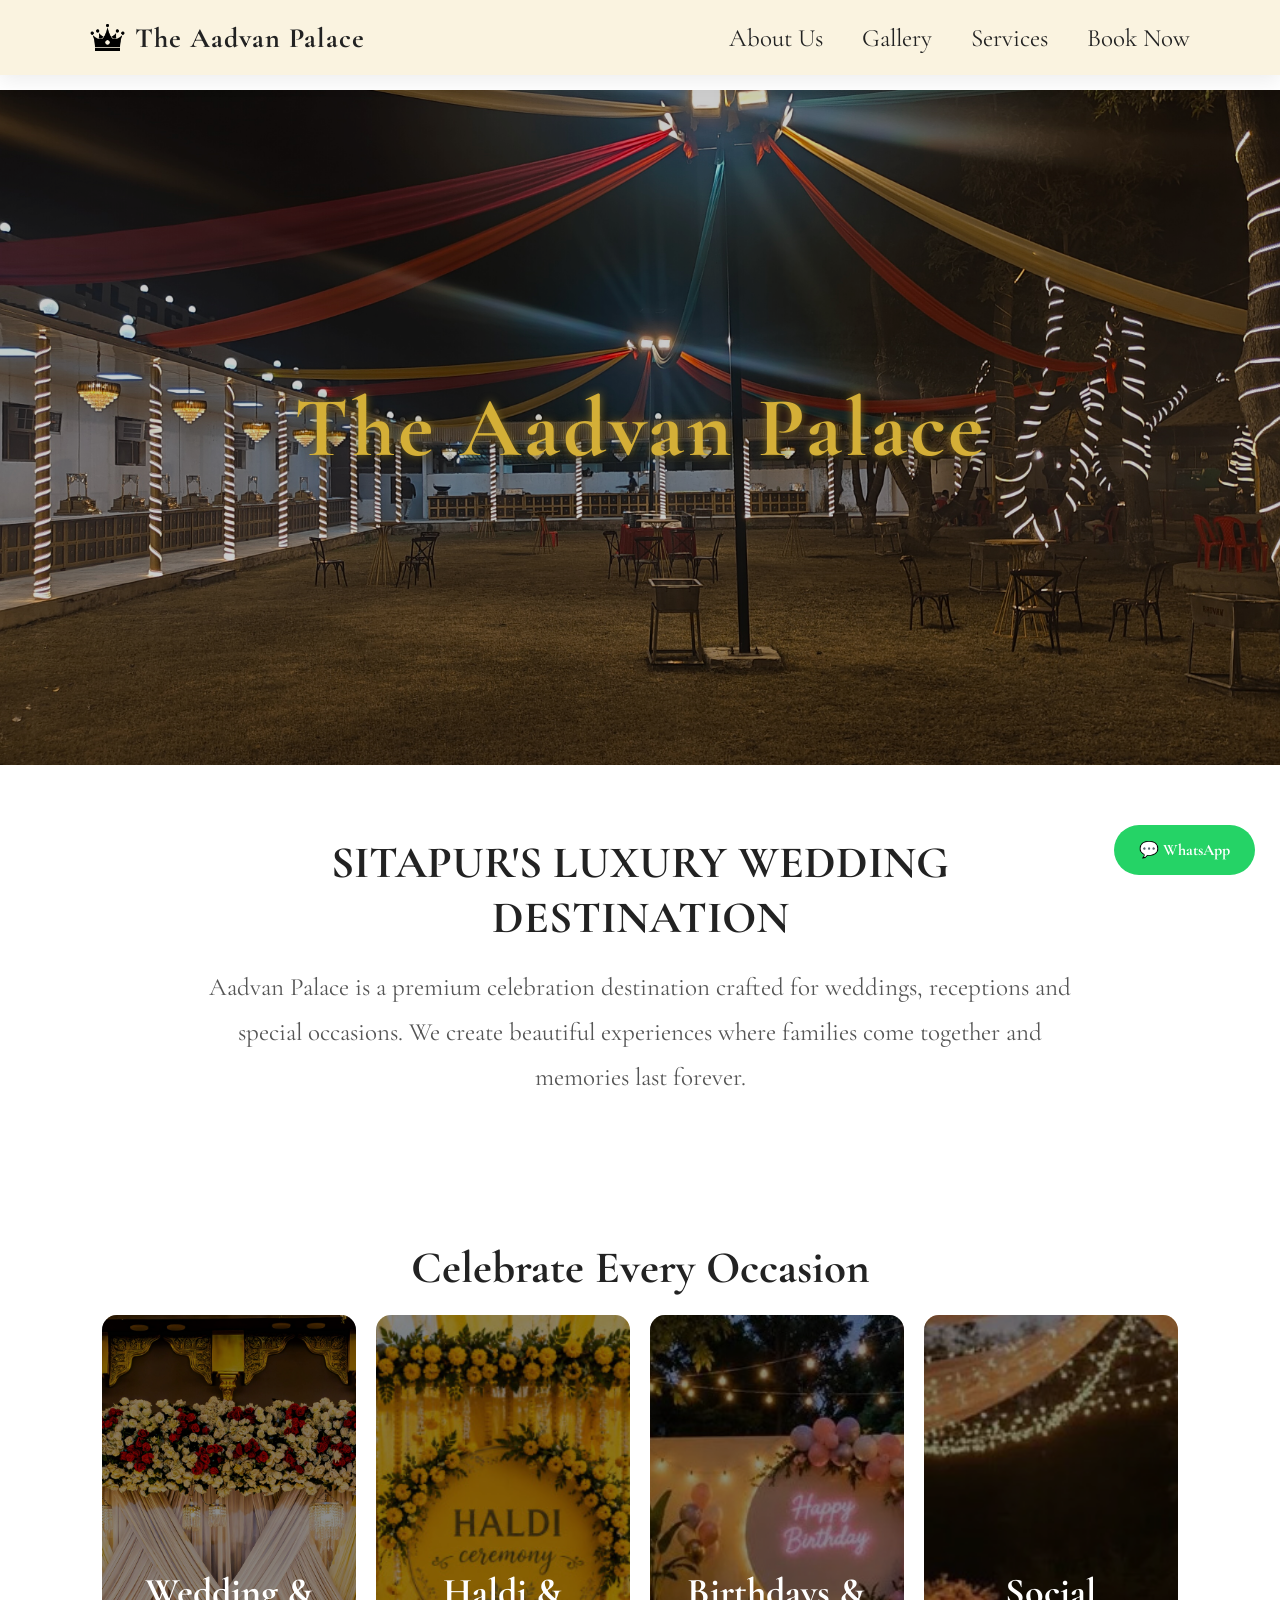
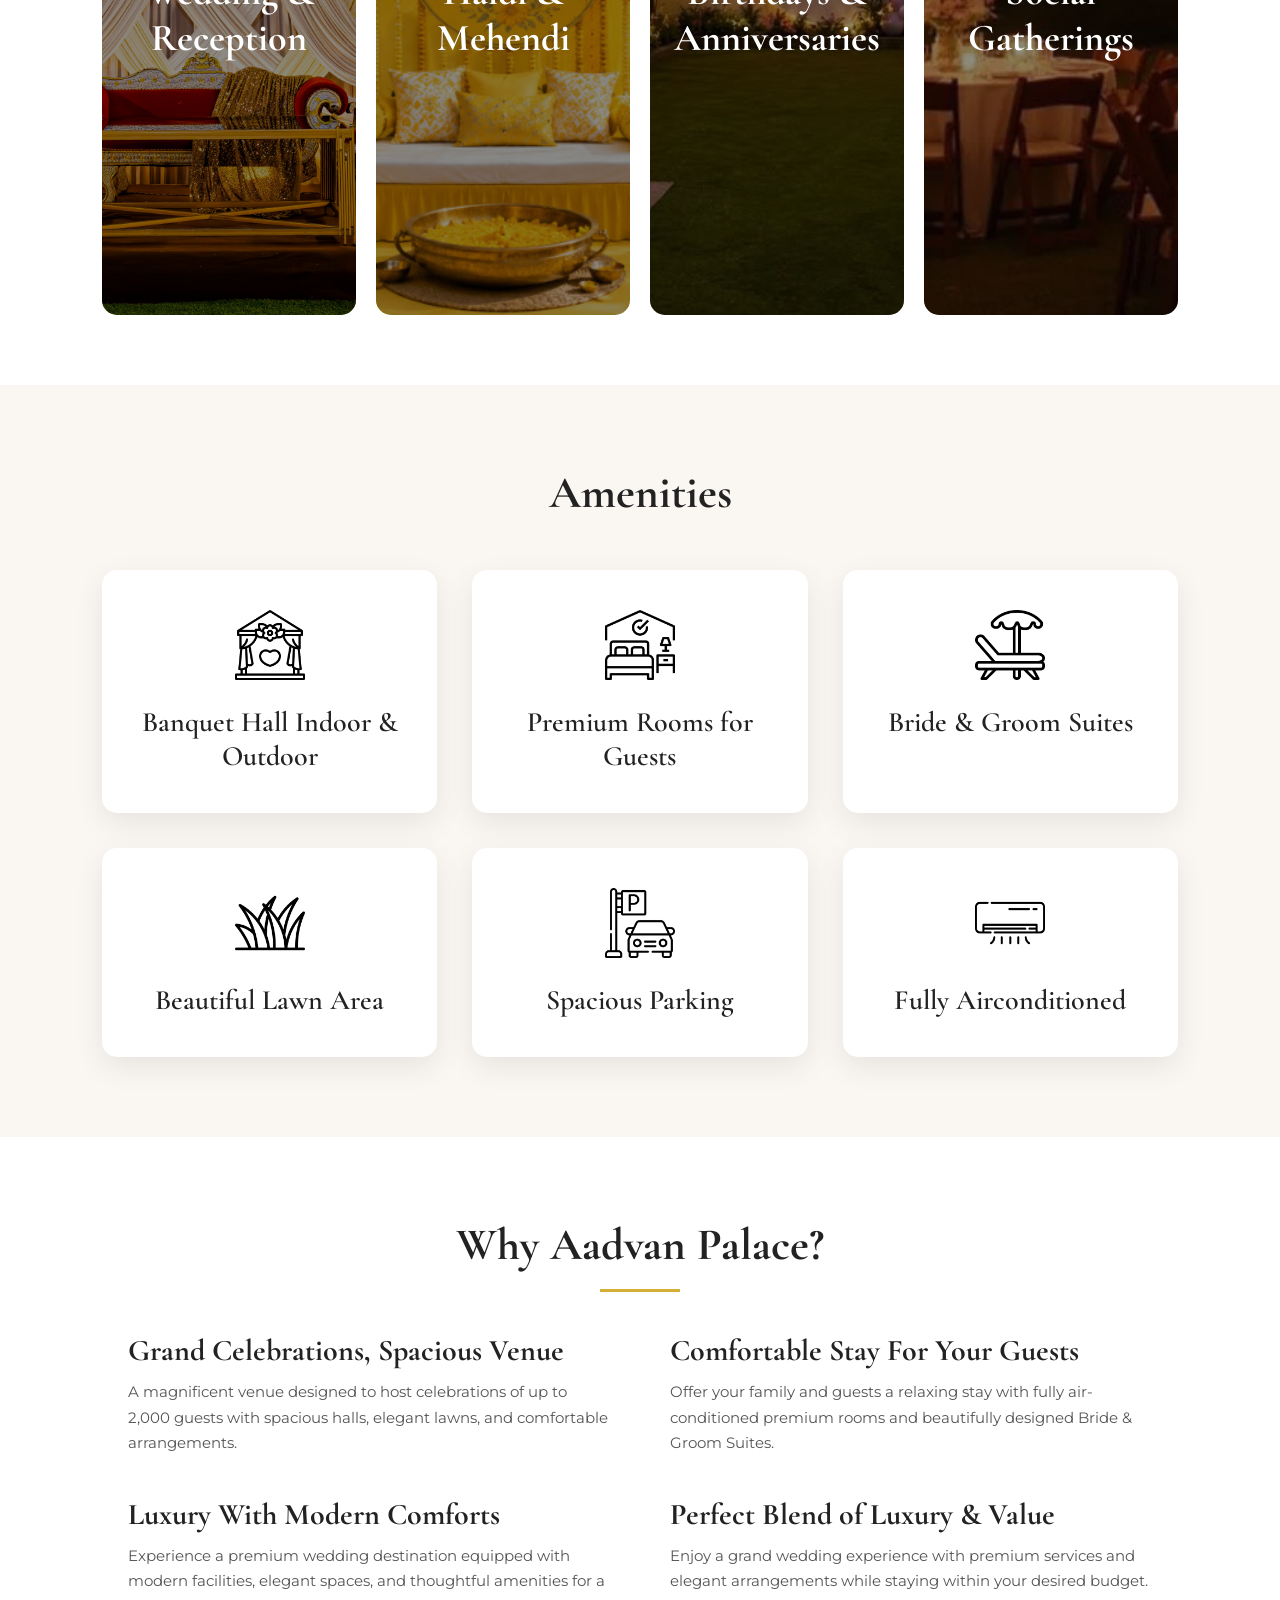
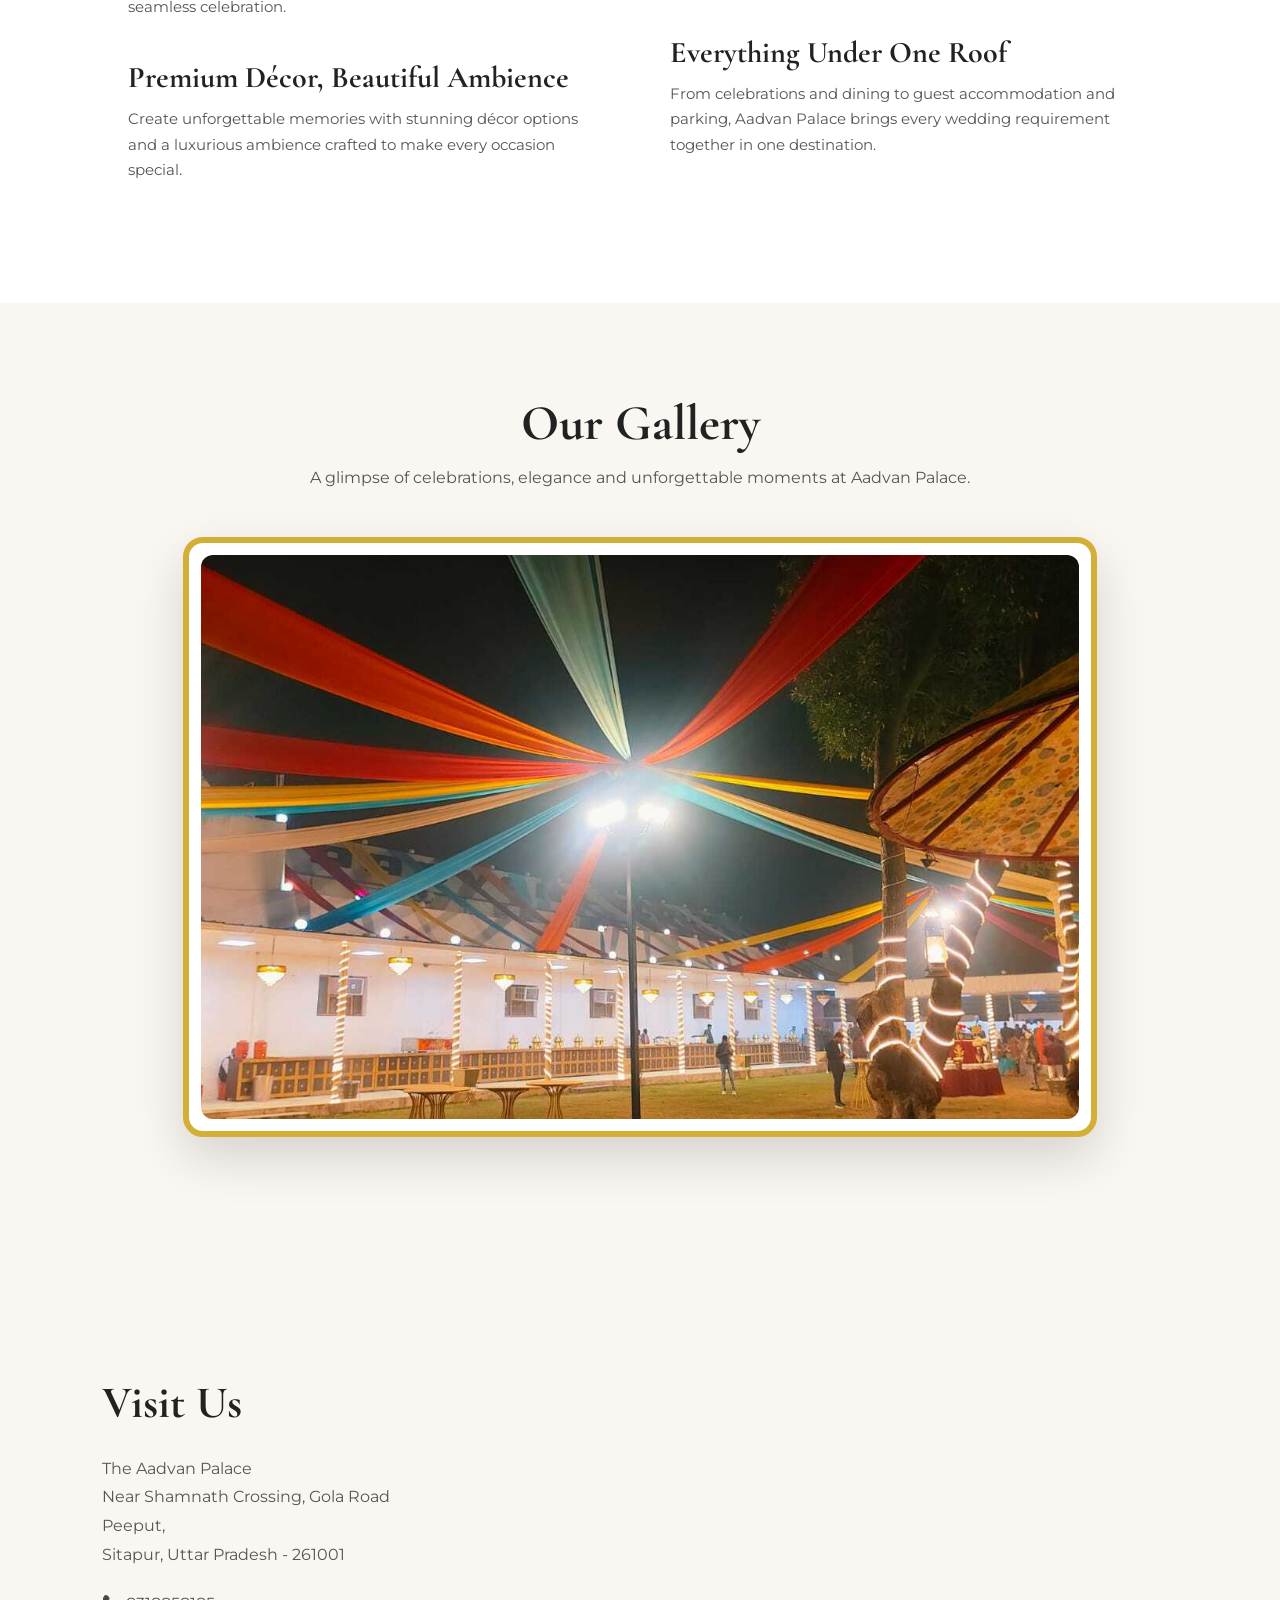
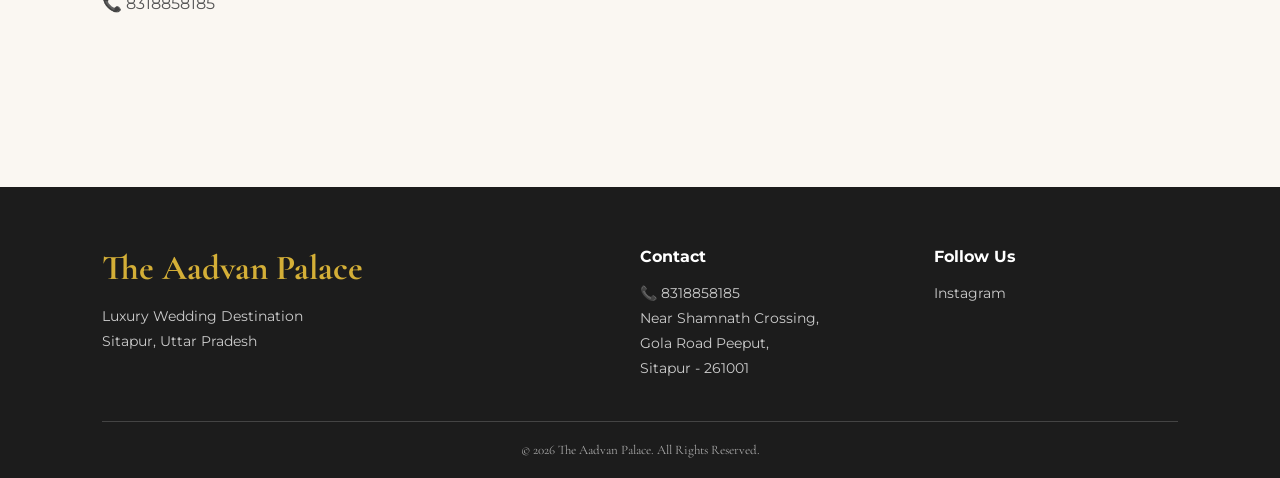
<file: index.html>
<!DOCTYPE html>
<html>
<head>
    <title>The Aadvan Palace</title>
    <link rel="stylesheet" href="style.css">
    
    <link href="https://fonts.googleapis.com/css2?family=Cormorant+Garamond:wght@500;600;700&family=Montserrat:wght@300;400;500&display=swap" rel="stylesheet">
    
</head>

<body>

<header>
    
<a href="index.html" class="logo">
    <img src="images/logo.png">
    <span>The Aadvan Palace</span>
</a>
    
    <nav>
        <a href="about.html">About Us</a>
        <a href="gallery.html">Gallery</a>
        <a href="#">Services</a>
        <a href="#">Book Now</a>
    </nav>
</header>


<section class="hero">

    <div class="hero-content">

  <h1>The Aadvan Palace</h1>


    </div>

</section>


<section class="about">

<h2>SITAPUR'S LUXURY WEDDING DESTINATION</h2>

<p>
Aadvan Palace is a premium celebration destination crafted for weddings,
receptions and special occasions. We create beautiful experiences where
families come together and memories last forever.
</p>

</section>


<section class="celebrations">

<h2>Celebrate Every Occasion</h2>

<div class="cards">

<div class="card wedding">
<h3>Wedding & Reception</h3>
</div>

<div class="card haldi">
<h3>Haldi & Mehendi</h3>
</div>

<div class="card birthday">
<h3>Birthdays & Anniversaries</h3>
</div>

<div class="card social">
<h3>Social Gatherings</h3>
</div>

</div>
</section>

    <section class="amenities">

<h2>Amenities</h2>

<div class="amenity-grid">

<div class="amenity">
<img src="images/banquet.png">
<h3>Banquet Hall Indoor & Outdoor</h3>
</div>

<div class="amenity">
<img src="images/rooms.png">
<h3>Premium Rooms for Guests</h3>
</div>

<div class="amenity">
<img src="images/suite.png">
<h3>Bride & Groom Suites</h3>
</div>

<div class="amenity">
<img src="images/lawn.png">
<h3>Beautiful Lawn Area</h3>
</div>

<div class="amenity">
<img src="images/parking.png">
<h3>Spacious Parking</h3>
</div>

<div class="amenity">
<img src="images/ac.png">
<h3>Fully Airconditioned</h3>
</div>

</div>

</section>

    <section class="why-aadvan">

<h2>Why Aadvan Palace?</h2>

<div class="why-container">

<div class="why-column">

<div class="why-item">
<h3>Grand Celebrations, Spacious Venue</h3>
<p>A magnificent venue designed to host celebrations of up to 2,000 guests with spacious halls, elegant lawns, and comfortable arrangements.</p>
</div>

<div class="why-item">
<h3>Luxury With Modern Comforts</h3>
<p>Experience a premium wedding destination equipped with modern facilities, elegant spaces, and thoughtful amenities for a seamless celebration.</p>
</div>

<div class="why-item">
<h3>Premium Décor, Beautiful Ambience</h3>
<p>Create unforgettable memories with stunning décor options and a luxurious ambience crafted to make every occasion special.</p>
</div>

</div>


<div class="why-column">

<div class="why-item">
<h3>Comfortable Stay For Your Guests</h3>
<p>Offer your family and guests a relaxing stay with fully air-conditioned premium rooms and beautifully designed Bride & Groom Suites.</p>
</div>

<div class="why-item">
<h3>Perfect Blend of Luxury & Value</h3>
<p>Enjoy a grand wedding experience with premium services and elegant arrangements while staying within your desired budget.</p>
</div>

<div class="why-item">
<h3>Everything Under One Roof</h3>
<p>From celebrations and dining to guest accommodation and parking, Aadvan Palace brings every wedding requirement together in one destination.</p>
</div>

</div>

</div>

</section>

    <section class="luxury-gallery">

<h2>Our Gallery</h2>

<p>
A glimpse of celebrations, elegance and unforgettable moments at Aadvan Palace.
</p>

<div class="gallery-frame">

<img id="gallery-image" src="images/gallery/gallery1.jpg">

</div>

</section>

    <section class="location">

<div class="location-info">

<h2>Visit Us</h2>

<p>
The Aadvan Palace<br>
Near Shamnath Crossing, Gola Road Peeput,<br>
Sitapur, Uttar Pradesh - 261001
</p>

<p>
📞 8318858185
</p>

</div>


<div class="map">

<iframe 
src="https://www.google.com/maps/embed?pb=!1m18!1m12!1m3!1d3536.099577955686!2d80.66773757611084!3d27.590442230636704!2m3!1f0!2f0!3f0!3m2!1i1024!2i768!4f13.1!3m3!1m2!1s0x399ed7fc6687936d%3A0x88c2ce3d3e775620!2sAadvan%20Resort!5e0!3m2!1sen!2sin!4v1784710762955!5m2!1sen!2sin" width="600" height="450" style="border:0;" allowfullscreen="" loading="lazy" referrerpolicy="strict-origin-when-cross-origin"
width="100%" 
height="400" 
style="border:0;" 
allowfullscreen="" 
loading="lazy">
</iframe>

</div>

</section>

    <footer>

<div class="footer-content">

<div>
<h3>The Aadvan Palace</h3>
<p>
Luxury Wedding Destination<br>
Sitapur, Uttar Pradesh
</p>
</div>


<div>
<h4>Contact</h4>
<p>📞 8318858185</p>
<p>Near Shamnath Crossing,<br>
Gola Road Peeput,<br>
Sitapur - 261001</p>
</div>


<div>
<h4>Follow Us</h4>
<a href="https://www.instagram.com/theaadvanpalace/" target="_blank">
Instagram
</a>
</div>

</div>


<div class="footer-bottom">
© 2026 The Aadvan Palace. All Rights Reserved.
</div>

</footer>


<a class="whatsapp" href="https://wa.me/918318858185?text=Hello%20Aadvan%20Palace,%20I%20would%20like%20to%20enquire%20about%20wedding%20bookings." target="_blank">
💬 WhatsApp
</a>

    <script src="script.js"></script>

</body>
</html>
</file>
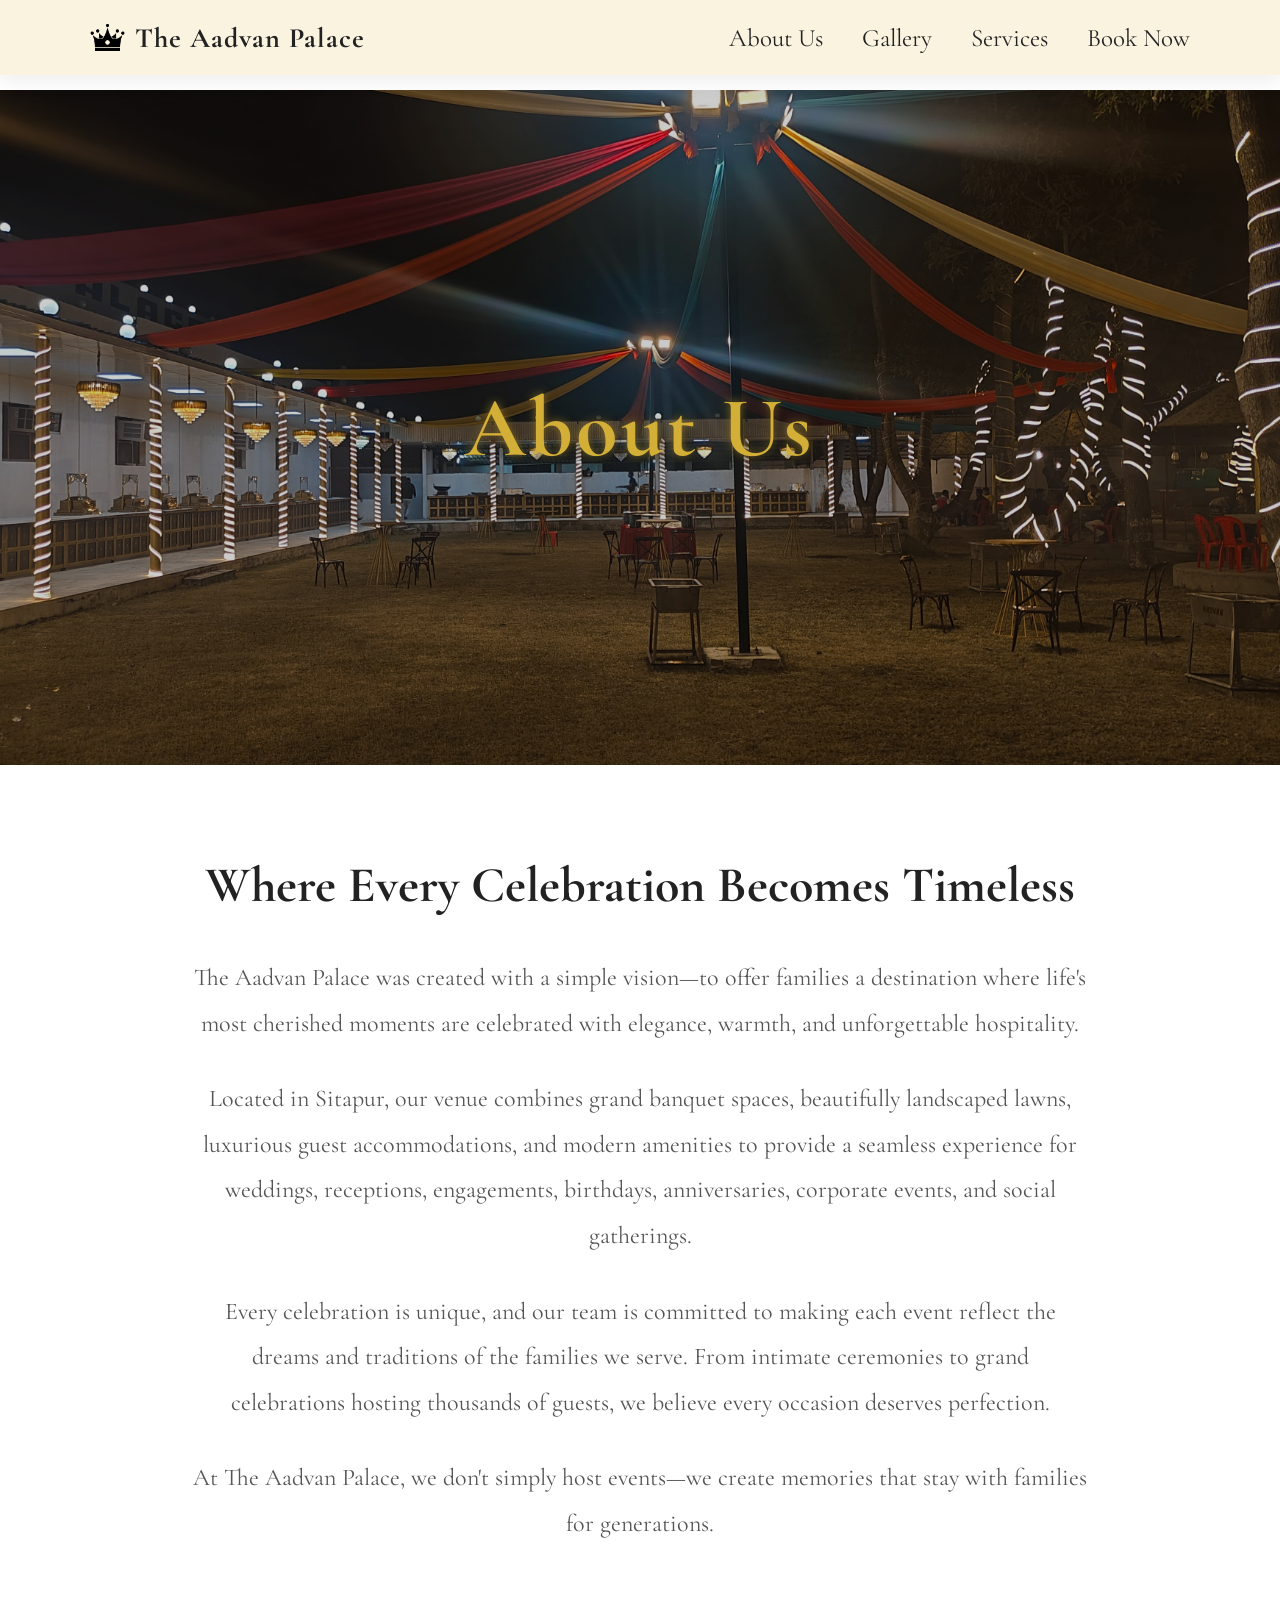
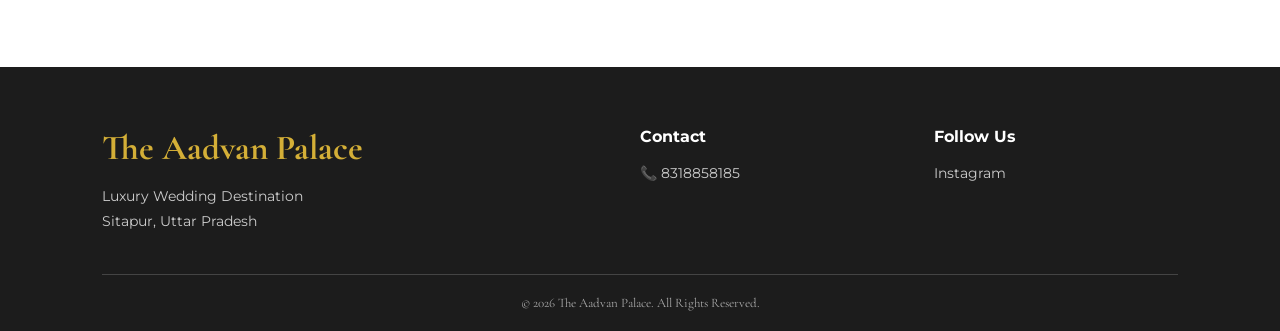
<file: about.html>
<!DOCTYPE html>
<html lang="en">

<head>
    <meta charset="UTF-8">
    <meta name="viewport" content="width=device-width, initial-scale=1.0">
    <title>About Us | The Aadvan Palace</title>

    <link rel="stylesheet" href="style.css">

    <link href="https://fonts.googleapis.com/css2?family=Cormorant+Garamond:wght@500;600;700&family=Montserrat:wght@300;400;500&display=swap" rel="stylesheet">
</head>

<body>

<header>
   <a href="index.html" class="logo">
    <img src="images/logo.png">
    <span>The Aadvan Palace</span>
</a>

 <nav>

<a href="about.html">About Us</a>
<a href="gallery.html">Gallery</a>
<a href="#">Services</a>
<a href="https://wa.me/918318858185" target="_blank">Book Now</a>

</nav>
    
</header>

<section class="hero">
    <div class="hero-content">
        <h1>About Us</h1>
    </div>
</section>

<section class="about-story">

<h2>Where Every Celebration Becomes Timeless</h2>

<p>
The Aadvan Palace was created with a simple vision—to offer families a destination where life's most cherished moments are celebrated with elegance, warmth, and unforgettable hospitality.
</p>

<p>
Located in Sitapur, our venue combines grand banquet spaces, beautifully landscaped lawns, luxurious guest accommodations, and modern amenities to provide a seamless experience for weddings, receptions, engagements, birthdays, anniversaries, corporate events, and social gatherings.
</p>

<p>
Every celebration is unique, and our team is committed to making each event reflect the dreams and traditions of the families we serve. From intimate ceremonies to grand celebrations hosting thousands of guests, we believe every occasion deserves perfection.
</p>

<p>
At The Aadvan Palace, we don't simply host events—we create memories that stay with families for generations.
</p>

</section>

<footer>

<div class="footer-content">

<div>
<h3>The Aadvan Palace</h3>
<p>Luxury Wedding Destination<br>Sitapur, Uttar Pradesh</p>
</div>

<div>
<h4>Contact</h4>
<p>📞 8318858185</p>
</div>

<div>
<h4>Follow Us</h4>
<a href="https://www.instagram.com/theaadvanpalace/" target="_blank">
Instagram
</a>
</div>

</div>

<div class="footer-bottom">
© 2026 The Aadvan Palace. All Rights Reserved.
</div>

</footer>

</body>
</html>
</file>
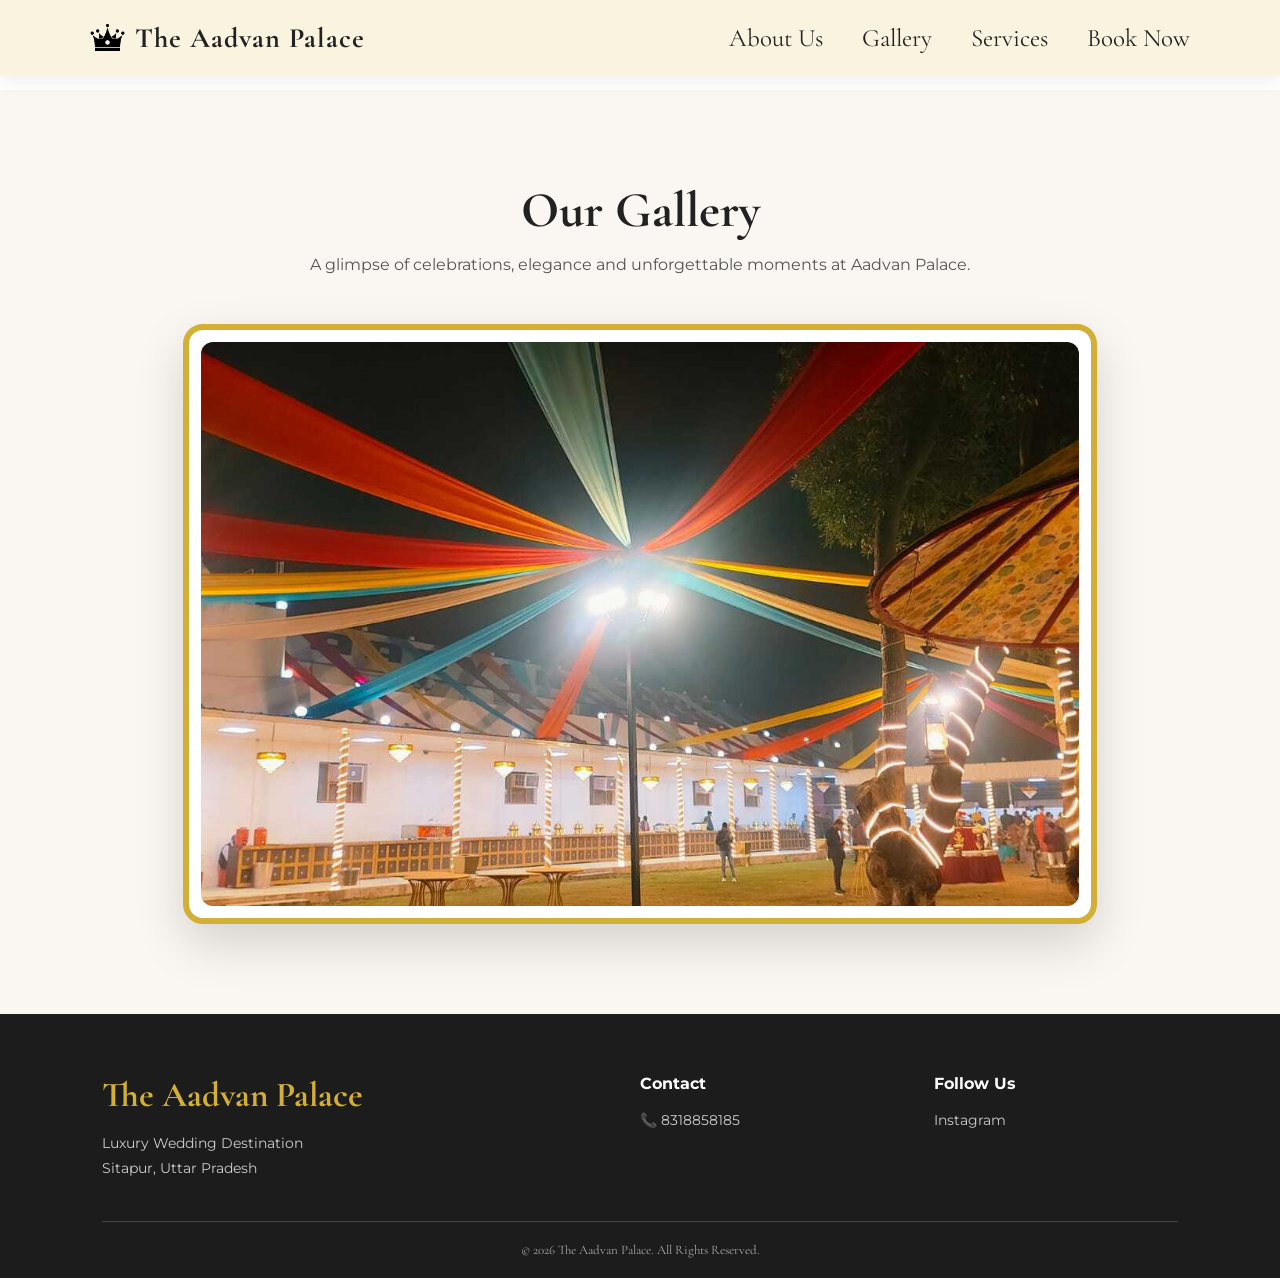
<file: gallery.html>
<!DOCTYPE html>
<html lang="en">

<head>

<title>Gallery | The Aadvan Palace</title>

<link rel="stylesheet" href="style.css">

<link href="https://fonts.googleapis.com/css2?family=Cormorant+Garamond:wght@500;600;700&family=Montserrat:wght@300;400;500&display=swap" rel="stylesheet">

</head>


<body>


<header>

<a href="index.html" class="logo">
    <img src="images/logo.png">
    <span>The Aadvan Palace</span>
</a>

<nav>

<a href="about.html">About Us</a>
<a href="gallery.html">Gallery</a>
<a href="#">Services</a>
<a href="https://wa.me/918318858185" target="_blank">Book Now</a>

</nav>
    
</header>



<section class="luxury-gallery">

<h2>Our Gallery</h2>

<p>
A glimpse of celebrations, elegance and unforgettable moments at Aadvan Palace.
</p>


<div class="gallery-frame">

<img id="gallery-image" src="images/gallery/gallery1.jpg">

</div>


</section>



<footer>

<div class="footer-content">

<div>
<h3>The Aadvan Palace</h3>
<p>
Luxury Wedding Destination<br>
Sitapur, Uttar Pradesh
</p>
</div>


<div>
<h4>Contact</h4>
<p>📞 8318858185</p>
</div>


<div>
<h4>Follow Us</h4>

<a href="https://www.instagram.com/theaadvanpalace/" target="_blank">
Instagram
</a>

</div>


</div>


<div class="footer-bottom">

© 2026 The Aadvan Palace. All Rights Reserved.

</div>


</footer>



<script src="script.js"></script>


</body>

</html>
</file>
<file: style.css>
* {
    margin: 0;
    padding: 0;
    box-sizing: border-box;
}

body {
    font-family: 'Cormorant Garamond', sans-serif;
    color: #222;
}

/* Header */

header {

    position: fixed;
    top:0;
    width:100%;
    padding:20px 7%;

    display:flex;
    justify-content:space-between;
    align-items:center;

    background:#faf3e0;

    z-index:1000;

    box-shadow:0 5px 20px rgba(0,0,0,0.08);

}

.logo {
     font-family: 'Cormorant Garamond', serif;

    font-size: 28px;

    font-weight: 700;

    color: #222;

    letter-spacing: 1px;
}

.logo {
    text-decoration:none;
    display:flex;
    align-items:center;
    gap:10px;
}

.logo {
    display:flex;
    align-items:center;
    gap:10px;
}

.logo img {
    width:35px;
    height:35px;
    object-fit:contain;
}

nav a {
    color: #222;
    text-decoration: none;
    margin-left: 35px;
    font-size: 25px;
}

body {
    padding-top:90px;
}


/* Hero */

.hero {

    height: 75vh;

    background-image: url("images/hero.jpg");

    background-size: cover;
    background-position: center;

    display: flex;
    align-items: center;
    justify-content: center;

    position: relative;

}

.hero:before {

    content: "";

    position: absolute;

    inset: 0;

    background: rgba(0,0,0,0.20);

}


.hero-content {

    position: relative;

    color: white;

    text-align: center;

    max-width: 800px;

}


.hero-content h1 {

       font-family: 'Cormorant Garamond', serif;

    font-size: 85px;

    color: #d4af37;

    text-shadow:
    0 0 10px rgba(212,175,55,0.6),
    3px 4px 12px rgba(0,0,0,0.7);

    letter-spacing: 3px;

    font-weight: 700;

}


.hero-content h2 {

     font-family: 'Cormorant Garamond', serif;

    font-size: 55px;

    color:#f2f7f6;

    margin-bottom: 25px;

    letter-spacing: 1px;

}


.hero-content p {

    margin-top: 20px;

    font-size: 18px;

}



/* About */

.about {

    padding: 70px 15%;

    text-align: center;

}


.about h2,
.celebrations h2 {

    font-family: 'Cormorant Garamond', serif;

    font-size: 45px;

    margin-bottom: 20px;

}


.about p {

    font-family:'Cormorant Garamond', sans-serif;
    font-size:25px;
    line-height:1.8;
    color:#555;

}



/* Cards */

.celebrations {

    padding: 70px 8%;

    text-align: center;

}

.cards {

    display: grid;

    grid-template-columns: repeat(4, 1fr);

    gap: 20px;

}


.card {

    height: 600px;

    color: white;

    display: flex;

    justify-content: center;

    align-items: center;

    border-radius: 15px;

    background-size: cover;

    background-position: center;

    position: relative;

    overflow: hidden;

    transition: transform 0.4s ease;

}


.card:before {

    content: "";

    position: absolute;

    inset: 0;

    background: rgba(0,0,0,0.45);

}


.card h3 {

    position: relative;

    z-index: 2;

    font-family: 'Cormorant Garamond', serif;

    font-size: 38px;

}


.card:hover {

    transform: translateY(-10px) scale(1.03);

    box-shadow: 0 20px 40px rgba(0,0,0,0.25);

}


/* Card Images */

.wedding {

    background-image: url("images/wedding.jpg");

}


.haldi {

    background-image: url("images/haldi.jpg");

}


.birthday {

    background-image: url("images/birthday.jpg");

}


.social {

    background-image: url("images/social.jpg");

}

/* Amenities */

.amenities {

    padding: 80px 8%;
    text-align: center;
    background: #faf7f2;

}


.amenities h2 {

    font-family: 'Cormorant Garamond', serif;
    font-size: 45px;
    margin-bottom: 50px;

}


.amenity-grid {

    display: grid;
    grid-template-columns: repeat(3,1fr);
    gap: 35px;

}


.amenity {

    background: white;
    padding: 40px 25px;
    border-radius: 15px;
    box-shadow: 0 10px 30px rgba(0,0,0,0.08);

    transition: all 0.4s ease;

}


.amenity img {

    width: 70px;
    height: 70px;
    object-fit: contain;
    margin-bottom: 20px;

}


.amenity h3 {

    font-family: 'Cormorant Garamond', serif;
    font-size: 28px;
    font-weight: 600;

}


.amenity:hover {

    transform: translateY(-10px);

    box-shadow:0 20px 40px rgba(0,0,0,0.15);

}

/* Why Aadvan */

.why-aadvan {

    padding:80px 10%;
    text-align:center;
    background:white;

}


.why-aadvan h2 {

    font-family:'Cormorant Garamond', serif;
    font-size:45px;
    margin-bottom:60px;
    position:relative;

}


.why-aadvan h2:after {

    content:"";
    width:80px;
    height:3px;
    background:#d4af37;
    position:absolute;
    bottom:-20px;
    left:50%;
    transform:translateX(-50%);

}


.why-container {

    display:grid;
    grid-template-columns:1fr 1fr;
    gap:60px;
    text-align:left;

}


.why-item {

    margin-bottom:40px;

}


.why-item h3 {

    font-family:'Cormorant Garamond', serif;
    font-size:30px;
    color:#222;
    margin-bottom:10px;

}


.why-item p {

    font-family:'Montserrat', sans-serif;
    font-size:15px;
    line-height:1.7;
    color:#555;

}

/* Luxury Gallery */

.luxury-gallery {

    padding:90px 8%;
    text-align:center;
    background:#faf7f2;

}


.luxury-gallery h2 {

    font-family:'Cormorant Garamond', serif;
    font-size:50px;
    margin-bottom:15px;
    color:#222;

}


.luxury-gallery p {

    font-family:'Montserrat', sans-serif;
    font-size:16px;
    color:#555;
    margin-bottom:50px;

}


.gallery-frame {

    width:85%;
    height:600px;
    margin:auto;
    padding:12px;
    border:6px solid #d4af37;
    border-radius:20px;
    background:white;
    box-shadow:0 20px 50px rgba(0,0,0,0.15);

}


.gallery-frame img {

    width:100%;
    height:100%;
    object-fit:cover;
    border-radius:12px;
    opacity:1;
    transition: opacity 1.5s ease, transform 4s ease;

}

.gallery-frame img.zoom {

    transform:scale(1.00);

}



/* WhatsApp */

.whatsapp {

    position: fixed;

    bottom: 25px;

    right: 25px;

    background: #25D366;

    color:white;

    padding:15px 25px;

    border-radius:40px;

    text-decoration:none;

    font-weight:bold;

}


/* Mobile */

@media(max-width:768px){

header {

flex-direction:column;

}

nav {

margin-top:20px;

}

.cards {

grid-template-columns:1fr;

}

.hero-content h1 {

font-size:45px;

}
    .why-container {

grid-template-columns:1fr;

}

}

/* Location */

.location {

    display:grid;
    grid-template-columns:1fr 2fr;
    gap:40px;
    padding:80px 8%;
    background:#faf7f2;
    align-items:center;

}


.location-info h2 {

    font-family:'Cormorant Garamond', serif;
    font-size:45px;
    margin-bottom:25px;

}


.location-info p {

    font-family:'Montserrat', sans-serif;
    font-size:16px;
    line-height:1.8;
    color:#555;
    margin-bottom:20px;

}


.map iframe {
    width:100%;
    height:400px;
    border-radius:15px;
    display:block;
}


@media(max-width:768px){

.location {

grid-template-columns:1fr;

}

}


/* Luxury Title Animation */

.hero-content h1 {

    animation: revealTitle 4s ease forwards;


}


@keyframes revealTitle {

    from {

        opacity: 0;

        transform: translateY(30px);

        filter: blur(8px);

    }

    to {

        opacity: 1;

        transform: translateY(0);

        filter: blur(0);

    }

}

/* Footer */

footer {

    background:#1c1c1c;
    color:white;
    padding:60px 8% 20px;

}


.footer-content {

    display:grid;
    grid-template-columns:2fr 1fr 1fr;
    gap:50px;

}


footer h3 {

    font-family:'Cormorant Garamond', serif;
    font-size:35px;
    color:#d4af37;
    margin-bottom:15px;

}


footer h4 {

    font-family:'Montserrat', sans-serif;
    margin-bottom:15px;

}


footer p,
footer a {

    font-family:'Montserrat', sans-serif;
    color:#ccc;
    font-size:14px;
    line-height:1.8;
    text-decoration:none;

}


.footer-bottom {

    margin-top:40px;
    padding-top:20px;
    border-top:1px solid #444;
    text-align:center;
    font-size:13px;
    color:#aaa;

}


@media(max-width:768px){

.footer-content {

grid-template-columns:1fr;

}

}

/* About Page */

.about-story{

    padding:90px 15%;
    text-align:center;
    background:white;

}

.about-story h2{

    font-family:'Cormorant Garamond', serif;
    font-size:50px;
    margin-bottom:40px;

}

.about-story p{

    font-family:'Cormorant Garamond', serif;
    font-size:24px;
    line-height:1.9;
    color:#555;
    margin-bottom:30px;

}
</file>
